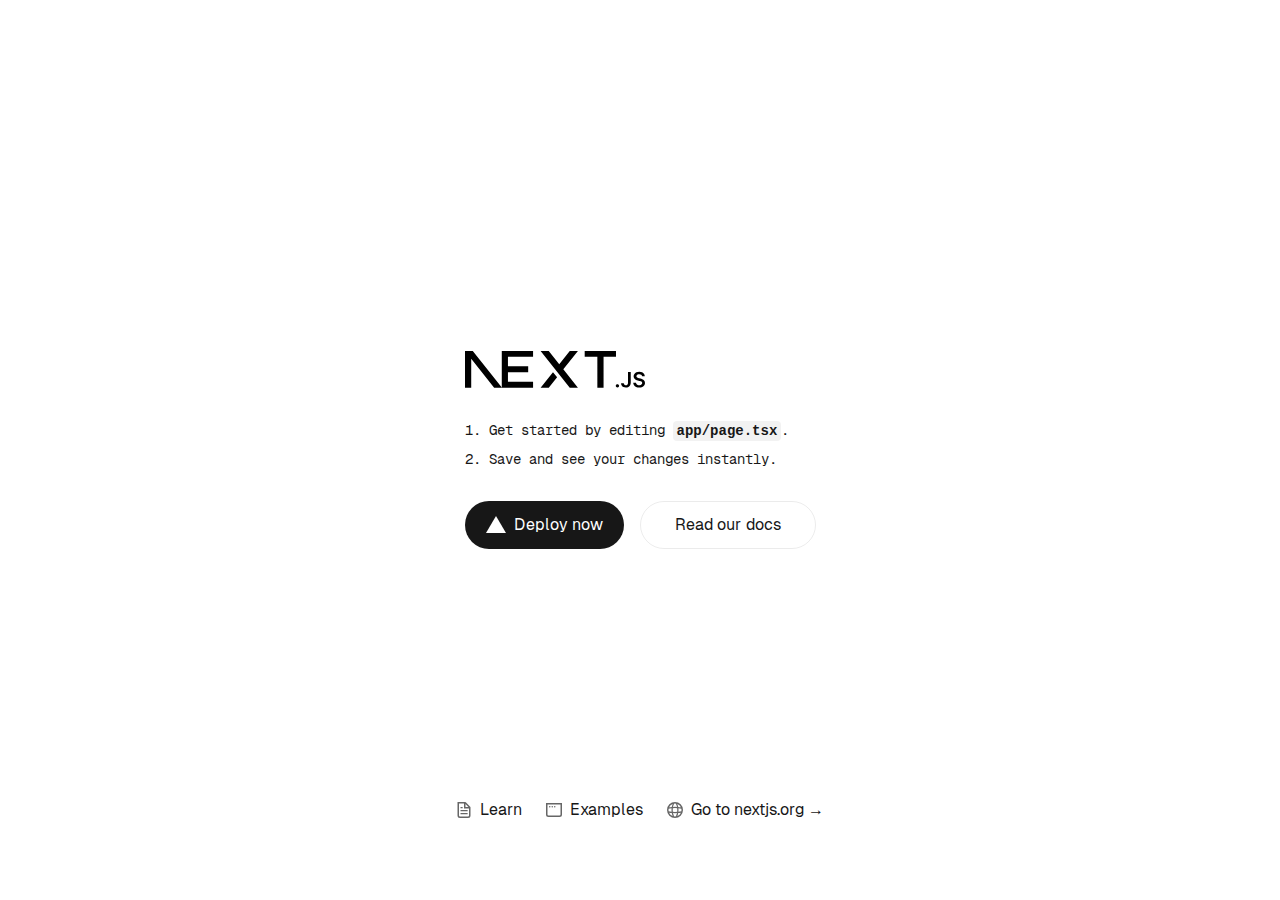
<file: index.html>
<!DOCTYPE html><html lang="en"><head><meta charSet="utf-8"/><meta name="viewport" content="width=device-width, initial-scale=1"/><link rel="preload" as="image" href="/next.svg"/><link rel="stylesheet" href="/_next/static/css/d791e063570cc7d5.css" data-precedence="next"/><link rel="preload" as="script" fetchPriority="low" href="/_next/static/chunks/webpack-8198d1914d7fdac4.js"/><script src="/_next/static/chunks/4bd1b696-dc53661a9e7a1ea0.js" async=""></script><script src="/_next/static/chunks/517-1edf1bf0d95f0399.js" async=""></script><script src="/_next/static/chunks/main-app-2fc4701574b2741c.js" async=""></script><script src="/_next/static/chunks/970-f2c920474414a598.js" async=""></script><script src="/_next/static/chunks/app/page-f290b87e21486678.js" async=""></script><title>Create Next App</title><meta name="description" content="Generated by create next app"/><link rel="icon" href="/favicon.ico" type="image/x-icon" sizes="16x16"/><script src="/_next/static/chunks/polyfills-42372ed130431b0a.js" noModule=""></script></head><body class="__variable_5cfdac __variable_9a8899 antialiased"><div class="grid grid-rows-[20px_1fr_20px] items-center justify-items-center min-h-screen p-8 pb-20 gap-16 sm:p-20 font-[family-name:var(--font-geist-sans)]"><main class="flex flex-col gap-8 row-start-2 items-center sm:items-start"><img alt="Next.js logo" width="180" height="38" decoding="async" data-nimg="1" class="dark:invert" style="color:transparent" src="/next.svg"/><ol class="list-inside list-decimal text-sm text-center sm:text-left font-[family-name:var(--font-geist-mono)]"><li class="mb-2">Get started by editing<!-- --> <code class="bg-black/[.05] dark:bg-white/[.06] px-1 py-0.5 rounded font-semibold">app/page.tsx</code>.</li><li>Save and see your changes instantly.</li></ol><div class="flex gap-4 items-center flex-col sm:flex-row"><a class="rounded-full border border-solid border-transparent transition-colors flex items-center justify-center bg-foreground text-background gap-2 hover:bg-[#383838] dark:hover:bg-[#ccc] text-sm sm:text-base h-10 sm:h-12 px-4 sm:px-5" href="https://vercel.com/new?utm_source=create-next-app&amp;utm_medium=appdir-template-tw&amp;utm_campaign=create-next-app" target="_blank" rel="noopener noreferrer"><img alt="Vercel logomark" loading="lazy" width="20" height="20" decoding="async" data-nimg="1" class="dark:invert" style="color:transparent" src="/vercel.svg"/>Deploy now</a><a class="rounded-full border border-solid border-black/[.08] dark:border-white/[.145] transition-colors flex items-center justify-center hover:bg-[#f2f2f2] dark:hover:bg-[#1a1a1a] hover:border-transparent text-sm sm:text-base h-10 sm:h-12 px-4 sm:px-5 sm:min-w-44" href="https://nextjs.org/docs?utm_source=create-next-app&amp;utm_medium=appdir-template-tw&amp;utm_campaign=create-next-app" target="_blank" rel="noopener noreferrer">Read our docs</a></div></main><footer class="row-start-3 flex gap-6 flex-wrap items-center justify-center"><a class="flex items-center gap-2 hover:underline hover:underline-offset-4" href="https://nextjs.org/learn?utm_source=create-next-app&amp;utm_medium=appdir-template-tw&amp;utm_campaign=create-next-app" target="_blank" rel="noopener noreferrer"><img aria-hidden="true" alt="File icon" loading="lazy" width="16" height="16" decoding="async" data-nimg="1" style="color:transparent" src="/file.svg"/>Learn</a><a class="flex items-center gap-2 hover:underline hover:underline-offset-4" href="https://vercel.com/templates?framework=next.js&amp;utm_source=create-next-app&amp;utm_medium=appdir-template-tw&amp;utm_campaign=create-next-app" target="_blank" rel="noopener noreferrer"><img aria-hidden="true" alt="Window icon" loading="lazy" width="16" height="16" decoding="async" data-nimg="1" style="color:transparent" src="/window.svg"/>Examples</a><a class="flex items-center gap-2 hover:underline hover:underline-offset-4" href="https://nextjs.org?utm_source=create-next-app&amp;utm_medium=appdir-template-tw&amp;utm_campaign=create-next-app" target="_blank" rel="noopener noreferrer"><img aria-hidden="true" alt="Globe icon" loading="lazy" width="16" height="16" decoding="async" data-nimg="1" style="color:transparent" src="/globe.svg"/>Go to nextjs.org →</a></footer></div><script src="/_next/static/chunks/webpack-8198d1914d7fdac4.js" async=""></script><script>(self.__next_f=self.__next_f||[]).push([0])</script><script>self.__next_f.push([1,"1:\"$Sreact.fragment\"\n2:I[5244,[],\"\"]\n3:I[3866,[],\"\"]\n4:I[7970,[\"970\",\"static/chunks/970-f2c920474414a598.js\",\"974\",\"static/chunks/app/page-f290b87e21486678.js\"],\"Image\"]\n5:I[6213,[],\"OutletBoundary\"]\n7:I[6213,[],\"MetadataBoundary\"]\n9:I[6213,[],\"ViewportBoundary\"]\nb:I[4835,[],\"\"]\n:HL[\"/_next/static/css/d791e063570cc7d5.css\",\"style\"]\n"])</script><script>self.__next_f.push([1,"0:{\"P\":null,\"b\":\"r3PnPrddVzwx9t3SJOOD2\",\"p\":\"\",\"c\":[\"\",\"\"],\"i\":false,\"f\":[[[\"\",{\"children\":[\"__PAGE__\",{}]},\"$undefined\",\"$undefined\",true],[\"\",[\"$\",\"$1\",\"c\",{\"children\":[[[\"$\",\"link\",\"0\",{\"rel\":\"stylesheet\",\"href\":\"/_next/static/css/d791e063570cc7d5.css\",\"precedence\":\"next\",\"crossOrigin\":\"$undefined\",\"nonce\":\"$undefined\"}]],[\"$\",\"html\",null,{\"lang\":\"en\",\"children\":[\"$\",\"body\",null,{\"className\":\"__variable_5cfdac __variable_9a8899 antialiased\",\"children\":[\"$\",\"$L2\",null,{\"parallelRouterKey\":\"children\",\"segmentPath\":[\"children\"],\"error\":\"$undefined\",\"errorStyles\":\"$undefined\",\"errorScripts\":\"$undefined\",\"template\":[\"$\",\"$L3\",null,{}],\"templateStyles\":\"$undefined\",\"templateScripts\":\"$undefined\",\"notFound\":[[],[[\"$\",\"title\",null,{\"children\":\"404: This page could not be found.\"}],[\"$\",\"div\",null,{\"style\":{\"fontFamily\":\"system-ui,\\\"Segoe UI\\\",Roboto,Helvetica,Arial,sans-serif,\\\"Apple Color Emoji\\\",\\\"Segoe UI Emoji\\\"\",\"height\":\"100vh\",\"textAlign\":\"center\",\"display\":\"flex\",\"flexDirection\":\"column\",\"alignItems\":\"center\",\"justifyContent\":\"center\"},\"children\":[\"$\",\"div\",null,{\"children\":[[\"$\",\"style\",null,{\"dangerouslySetInnerHTML\":{\"__html\":\"body{color:#000;background:#fff;margin:0}.next-error-h1{border-right:1px solid rgba(0,0,0,.3)}@media (prefers-color-scheme:dark){body{color:#fff;background:#000}.next-error-h1{border-right:1px solid rgba(255,255,255,.3)}}\"}}],[\"$\",\"h1\",null,{\"className\":\"next-error-h1\",\"style\":{\"display\":\"inline-block\",\"margin\":\"0 20px 0 0\",\"padding\":\"0 23px 0 0\",\"fontSize\":24,\"fontWeight\":500,\"verticalAlign\":\"top\",\"lineHeight\":\"49px\"},\"children\":404}],[\"$\",\"div\",null,{\"style\":{\"display\":\"inline-block\"},\"children\":[\"$\",\"h2\",null,{\"style\":{\"fontSize\":14,\"fontWeight\":400,\"lineHeight\":\"49px\",\"margin\":0},\"children\":\"This page could not be found.\"}]}]]}]}]]],\"forbidden\":\"$undefined\",\"unauthorized\":\"$undefined\"}]}]}]]}],{\"children\":[\"__PAGE__\",[\"$\",\"$1\",\"c\",{\"children\":[[\"$\",\"div\",null,{\"className\":\"grid grid-rows-[20px_1fr_20px] items-center justify-items-center min-h-screen p-8 pb-20 gap-16 sm:p-20 font-[family-name:var(--font-geist-sans)]\",\"children\":[[\"$\",\"main\",null,{\"className\":\"flex flex-col gap-8 row-start-2 items-center sm:items-start\",\"children\":[[\"$\",\"$L4\",null,{\"className\":\"dark:invert\",\"src\":\"/next.svg\",\"alt\":\"Next.js logo\",\"width\":180,\"height\":38,\"priority\":true}],[\"$\",\"ol\",null,{\"className\":\"list-inside list-decimal text-sm text-center sm:text-left font-[family-name:var(--font-geist-mono)]\",\"children\":[[\"$\",\"li\",null,{\"className\":\"mb-2\",\"children\":[\"Get started by editing\",\" \",[\"$\",\"code\",null,{\"className\":\"bg-black/[.05] dark:bg-white/[.06] px-1 py-0.5 rounded font-semibold\",\"children\":\"app/page.tsx\"}],\".\"]}],[\"$\",\"li\",null,{\"children\":\"Save and see your changes instantly.\"}]]}],[\"$\",\"div\",null,{\"className\":\"flex gap-4 items-center flex-col sm:flex-row\",\"children\":[[\"$\",\"a\",null,{\"className\":\"rounded-full border border-solid border-transparent transition-colors flex items-center justify-center bg-foreground text-background gap-2 hover:bg-[#383838] dark:hover:bg-[#ccc] text-sm sm:text-base h-10 sm:h-12 px-4 sm:px-5\",\"href\":\"https://vercel.com/new?utm_source=create-next-app\u0026utm_medium=appdir-template-tw\u0026utm_campaign=create-next-app\",\"target\":\"_blank\",\"rel\":\"noopener noreferrer\",\"children\":[[\"$\",\"$L4\",null,{\"className\":\"dark:invert\",\"src\":\"/vercel.svg\",\"alt\":\"Vercel logomark\",\"width\":20,\"height\":20}],\"Deploy now\"]}],[\"$\",\"a\",null,{\"className\":\"rounded-full border border-solid border-black/[.08] dark:border-white/[.145] transition-colors flex items-center justify-center hover:bg-[#f2f2f2] dark:hover:bg-[#1a1a1a] hover:border-transparent text-sm sm:text-base h-10 sm:h-12 px-4 sm:px-5 sm:min-w-44\",\"href\":\"https://nextjs.org/docs?utm_source=create-next-app\u0026utm_medium=appdir-template-tw\u0026utm_campaign=create-next-app\",\"target\":\"_blank\",\"rel\":\"noopener noreferrer\",\"children\":\"Read our docs\"}]]}]]}],[\"$\",\"footer\",null,{\"className\":\"row-start-3 flex gap-6 flex-wrap items-center justify-center\",\"children\":[[\"$\",\"a\",null,{\"className\":\"flex items-center gap-2 hover:underline hover:underline-offset-4\",\"href\":\"https://nextjs.org/learn?utm_source=create-next-app\u0026utm_medium=appdir-template-tw\u0026utm_campaign=create-next-app\",\"target\":\"_blank\",\"rel\":\"noopener noreferrer\",\"children\":[[\"$\",\"$L4\",null,{\"aria-hidden\":true,\"src\":\"/file.svg\",\"alt\":\"File icon\",\"width\":16,\"height\":16}],\"Learn\"]}],[\"$\",\"a\",null,{\"className\":\"flex items-center gap-2 hover:underline hover:underline-offset-4\",\"href\":\"https://vercel.com/templates?framework=next.js\u0026utm_source=create-next-app\u0026utm_medium=appdir-template-tw\u0026utm_campaign=create-next-app\",\"target\":\"_blank\",\"rel\":\"noopener noreferrer\",\"children\":[[\"$\",\"$L4\",null,{\"aria-hidden\":true,\"src\":\"/window.svg\",\"alt\":\"Window icon\",\"width\":16,\"height\":16}],\"Examples\"]}],[\"$\",\"a\",null,{\"className\":\"flex items-center gap-2 hover:underline hover:underline-offset-4\",\"href\":\"https://nextjs.org?utm_source=create-next-app\u0026utm_medium=appdir-template-tw\u0026utm_campaign=create-next-app\",\"target\":\"_blank\",\"rel\":\"noopener noreferrer\",\"children\":[[\"$\",\"$L4\",null,{\"aria-hidden\":true,\"src\":\"/globe.svg\",\"alt\":\"Globe icon\",\"width\":16,\"height\":16}],\"Go to nextjs.org →\"]}]]}]]}],null,[\"$\",\"$L5\",null,{\"children\":\"$L6\"}]]}],{},null,false]},null,false],[\"$\",\"$1\",\"h\",{\"children\":[null,[\"$\",\"$1\",\"TvIU3uZhISY1XEf0iXPJP\",{\"children\":[[\"$\",\"$L7\",null,{\"children\":\"$L8\"}],[\"$\",\"$L9\",null,{\"children\":\"$La\"}],null]}]]}],false]],\"m\":\"$undefined\",\"G\":[\"$b\",\"$undefined\"],\"s\":false,\"S\":true}\n"])</script><script>self.__next_f.push([1,"a:[[\"$\",\"meta\",\"0\",{\"name\":\"viewport\",\"content\":\"width=device-width, initial-scale=1\"}]]\n8:[[\"$\",\"meta\",\"0\",{\"charSet\":\"utf-8\"}],[\"$\",\"title\",\"1\",{\"children\":\"Create Next App\"}],[\"$\",\"meta\",\"2\",{\"name\":\"description\",\"content\":\"Generated by create next app\"}],[\"$\",\"link\",\"3\",{\"rel\":\"icon\",\"href\":\"/favicon.ico\",\"type\":\"image/x-icon\",\"sizes\":\"16x16\"}]]\n"])</script><script>self.__next_f.push([1,"6:null\n"])</script></body></html>
</file>
<file: _next/static/css/d791e063570cc7d5.css>
@font-face{font-family:Geist;font-style:normal;font-weight:100 900;font-display:swap;src:url(/_next/static/media/8d697b304b401681-s.woff2) format("woff2");unicode-range:u+0301,u+0400-045f,u+0490-0491,u+04b0-04b1,u+2116}@font-face{font-family:Geist;font-style:normal;font-weight:100 900;font-display:swap;src:url(/_next/static/media/ba015fad6dcf6784-s.woff2) format("woff2");unicode-range:u+0100-02ba,u+02bd-02c5,u+02c7-02cc,u+02ce-02d7,u+02dd-02ff,u+0304,u+0308,u+0329,u+1d00-1dbf,u+1e00-1e9f,u+1ef2-1eff,u+2020,u+20a0-20ab,u+20ad-20c0,u+2113,u+2c60-2c7f,u+a720-a7ff}@font-face{font-family:Geist;font-style:normal;font-weight:100 900;font-display:swap;src:url(/_next/static/media/569ce4b8f30dc480-s.p.woff2) format("woff2");unicode-range:u+00??,u+0131,u+0152-0153,u+02bb-02bc,u+02c6,u+02da,u+02dc,u+0304,u+0308,u+0329,u+2000-206f,u+20ac,u+2122,u+2191,u+2193,u+2212,u+2215,u+feff,u+fffd}@font-face{font-family:Geist Fallback;src:local("Arial");ascent-override:95.94%;descent-override:28.16%;line-gap-override:0.00%;size-adjust:104.76%}.__className_5cfdac{font-family:Geist,Geist Fallback;font-style:normal}.__variable_5cfdac{--font-geist-sans:"Geist","Geist Fallback"}@font-face{font-family:Geist Mono;font-style:normal;font-weight:100 900;font-display:swap;src:url(/_next/static/media/9610d9e46709d722-s.woff2) format("woff2");unicode-range:u+0301,u+0400-045f,u+0490-0491,u+04b0-04b1,u+2116}@font-face{font-family:Geist Mono;font-style:normal;font-weight:100 900;font-display:swap;src:url(/_next/static/media/747892c23ea88013-s.woff2) format("woff2");unicode-range:u+0100-02ba,u+02bd-02c5,u+02c7-02cc,u+02ce-02d7,u+02dd-02ff,u+0304,u+0308,u+0329,u+1d00-1dbf,u+1e00-1e9f,u+1ef2-1eff,u+2020,u+20a0-20ab,u+20ad-20c0,u+2113,u+2c60-2c7f,u+a720-a7ff}@font-face{font-family:Geist Mono;font-style:normal;font-weight:100 900;font-display:swap;src:url(/_next/static/media/93f479601ee12b01-s.p.woff2) format("woff2");unicode-range:u+00??,u+0131,u+0152-0153,u+02bb-02bc,u+02c6,u+02da,u+02dc,u+0304,u+0308,u+0329,u+2000-206f,u+20ac,u+2122,u+2191,u+2193,u+2212,u+2215,u+feff,u+fffd}@font-face{font-family:Geist Mono Fallback;src:local("Arial");ascent-override:74.67%;descent-override:21.92%;line-gap-override:0.00%;size-adjust:134.59%}.__className_9a8899{font-family:Geist Mono,Geist Mono Fallback;font-style:normal}.__variable_9a8899{--font-geist-mono:"Geist Mono","Geist Mono Fallback"}*,:after,:before{--tw-border-spacing-x:0;--tw-border-spacing-y:0;--tw-translate-x:0;--tw-translate-y:0;--tw-rotate:0;--tw-skew-x:0;--tw-skew-y:0;--tw-scale-x:1;--tw-scale-y:1;--tw-pan-x: ;--tw-pan-y: ;--tw-pinch-zoom: ;--tw-scroll-snap-strictness:proximity;--tw-gradient-from-position: ;--tw-gradient-via-position: ;--tw-gradient-to-position: ;--tw-ordinal: ;--tw-slashed-zero: ;--tw-numeric-figure: ;--tw-numeric-spacing: ;--tw-numeric-fraction: ;--tw-ring-inset: ;--tw-ring-offset-width:0px;--tw-ring-offset-color:#fff;--tw-ring-color:rgba(59,130,246,.5);--tw-ring-offset-shadow:0 0 #0000;--tw-ring-shadow:0 0 #0000;--tw-shadow:0 0 #0000;--tw-shadow-colored:0 0 #0000;--tw-blur: ;--tw-brightness: ;--tw-contrast: ;--tw-grayscale: ;--tw-hue-rotate: ;--tw-invert: ;--tw-saturate: ;--tw-sepia: ;--tw-drop-shadow: ;--tw-backdrop-blur: ;--tw-backdrop-brightness: ;--tw-backdrop-contrast: ;--tw-backdrop-grayscale: ;--tw-backdrop-hue-rotate: ;--tw-backdrop-invert: ;--tw-backdrop-opacity: ;--tw-backdrop-saturate: ;--tw-backdrop-sepia: ;--tw-contain-size: ;--tw-contain-layout: ;--tw-contain-paint: ;--tw-contain-style: }::backdrop{--tw-border-spacing-x:0;--tw-border-spacing-y:0;--tw-translate-x:0;--tw-translate-y:0;--tw-rotate:0;--tw-skew-x:0;--tw-skew-y:0;--tw-scale-x:1;--tw-scale-y:1;--tw-pan-x: ;--tw-pan-y: ;--tw-pinch-zoom: ;--tw-scroll-snap-strictness:proximity;--tw-gradient-from-position: ;--tw-gradient-via-position: ;--tw-gradient-to-position: ;--tw-ordinal: ;--tw-slashed-zero: ;--tw-numeric-figure: ;--tw-numeric-spacing: ;--tw-numeric-fraction: ;--tw-ring-inset: ;--tw-ring-offset-width:0px;--tw-ring-offset-color:#fff;--tw-ring-color:rgba(59,130,246,.5);--tw-ring-offset-shadow:0 0 #0000;--tw-ring-shadow:0 0 #0000;--tw-shadow:0 0 #0000;--tw-shadow-colored:0 0 #0000;--tw-blur: ;--tw-brightness: ;--tw-contrast: ;--tw-grayscale: ;--tw-hue-rotate: ;--tw-invert: ;--tw-saturate: ;--tw-sepia: ;--tw-drop-shadow: ;--tw-backdrop-blur: ;--tw-backdrop-brightness: ;--tw-backdrop-contrast: ;--tw-backdrop-grayscale: ;--tw-backdrop-hue-rotate: ;--tw-backdrop-invert: ;--tw-backdrop-opacity: ;--tw-backdrop-saturate: ;--tw-backdrop-sepia: ;--tw-contain-size: ;--tw-contain-layout: ;--tw-contain-paint: ;--tw-contain-style: }/*
! tailwindcss v3.4.17 | MIT License | https://tailwindcss.com
*/*,:after,:before{box-sizing:border-box;border:0 solid #e5e7eb}:after,:before{--tw-content:""}:host,html{line-height:1.5;-webkit-text-size-adjust:100%;-moz-tab-size:4;tab-size:4;font-family:ui-sans-serif,system-ui,sans-serif,Apple Color Emoji,Segoe UI Emoji,Segoe UI Symbol,Noto Color Emoji;font-feature-settings:normal;font-variation-settings:normal;-webkit-tap-highlight-color:transparent}body{margin:0;line-height:inherit}hr{height:0;color:inherit;border-top-width:1px}abbr:where([title]){text-decoration:underline dotted}h1,h2,h3,h4,h5,h6{font-size:inherit;font-weight:inherit}a{color:inherit;text-decoration:inherit}b,strong{font-weight:bolder}code,kbd,pre,samp{font-family:ui-monospace,SFMono-Regular,Menlo,Monaco,Consolas,Liberation Mono,Courier New,monospace;font-feature-settings:normal;font-variation-settings:normal;font-size:1em}small{font-size:80%}sub,sup{font-size:75%;line-height:0;position:relative;vertical-align:baseline}sub{bottom:-.25em}sup{top:-.5em}table{text-indent:0;border-color:inherit;border-collapse:collapse}button,input,optgroup,select,textarea{font-family:inherit;font-feature-settings:inherit;font-variation-settings:inherit;font-size:100%;font-weight:inherit;line-height:inherit;letter-spacing:inherit;color:inherit;margin:0;padding:0}button,select{text-transform:none}button,input:where([type=button]),input:where([type=reset]),input:where([type=submit]){-webkit-appearance:button;background-color:transparent;background-image:none}:-moz-focusring{outline:auto}:-moz-ui-invalid{box-shadow:none}progress{vertical-align:baseline}::-webkit-inner-spin-button,::-webkit-outer-spin-button{height:auto}[type=search]{-webkit-appearance:textfield;outline-offset:-2px}::-webkit-search-decoration{-webkit-appearance:none}::-webkit-file-upload-button{-webkit-appearance:button;font:inherit}summary{display:list-item}blockquote,dd,dl,figure,h1,h2,h3,h4,h5,h6,hr,p,pre{margin:0}fieldset{margin:0}fieldset,legend{padding:0}menu,ol,ul{list-style:none;margin:0;padding:0}dialog{padding:0}textarea{resize:vertical}input::placeholder,textarea::placeholder{opacity:1;color:#9ca3af}[role=button],button{cursor:pointer}:disabled{cursor:default}audio,canvas,embed,iframe,img,object,svg,video{display:block;vertical-align:middle}img,video{max-width:100%;height:auto}[hidden]:where(:not([hidden=until-found])){display:none}.container{width:100%}@media (min-width:640px){.container{max-width:640px}}@media (min-width:768px){.container{max-width:768px}}@media (min-width:1024px){.container{max-width:1024px}}@media (min-width:1280px){.container{max-width:1280px}}@media (min-width:1536px){.container{max-width:1536px}}.row-start-2{grid-row-start:2}.row-start-3{grid-row-start:3}.mx-auto{margin-left:auto;margin-right:auto}.mb-2{margin-bottom:.5rem}.mt-2{margin-top:.5rem}.flex{display:flex}.grid{display:grid}.h-10{height:2.5rem}.min-h-screen{min-height:100vh}.list-inside{list-style-position:inside}.list-decimal{list-style-type:decimal}.grid-rows-\[20px_1fr_20px\]{grid-template-rows:20px 1fr 20px}.flex-col{flex-direction:column}.flex-wrap{flex-wrap:wrap}.items-center{align-items:center}.justify-center{justify-content:center}.justify-items-center{justify-items:center}.gap-16{gap:4rem}.gap-2{gap:.5rem}.gap-4{gap:1rem}.gap-6{gap:1.5rem}.gap-8{gap:2rem}.rounded{border-radius:.25rem}.rounded-full{border-radius:9999px}.border{border-width:1px}.border-solid{border-style:solid}.border-black\/\[\.08\]{border-color:rgba(0,0,0,.08)}.border-transparent{border-color:transparent}.bg-black\/\[\.05\]{background-color:rgba(0,0,0,.05)}.bg-foreground{background-color:var(--foreground)}.bg-white{--tw-bg-opacity:1;background-color:rgb(255 255 255/var(--tw-bg-opacity,1))}.p-8{padding:2rem}.px-1{padding-left:.25rem;padding-right:.25rem}.px-4{padding-left:1rem;padding-right:1rem}.py-0\.5{padding-top:.125rem;padding-bottom:.125rem}.py-2{padding-top:.5rem;padding-bottom:.5rem}.pb-20{padding-bottom:5rem}.text-center{text-align:center}.text-right{text-align:right}.align-middle{vertical-align:middle}.font-\[family-name\:var\(--font-geist-mono\)\]{font-family:var(--font-geist-mono)}.font-\[family-name\:var\(--font-geist-sans\)\]{font-family:var(--font-geist-sans)}.text-sm{font-size:.875rem;line-height:1.25rem}.font-semibold{font-weight:600}.text-background{color:var(--background)}.text-white{--tw-text-opacity:1;color:rgb(255 255 255/var(--tw-text-opacity,1))}.antialiased{-webkit-font-smoothing:antialiased;-moz-osx-font-smoothing:grayscale}.transition-colors{transition-property:color,background-color,border-color,text-decoration-color,fill,stroke;transition-timing-function:cubic-bezier(.4,0,.2,1);transition-duration:.15s}:root{--background:#fff;--foreground:#171717}@media (prefers-color-scheme:dark){:root{--background:#0a0a0a;--foreground:#ededed}}body{color:var(--foreground);background:var(--background);font-family:Arial,Helvetica,sans-serif}.hover\:border-transparent:hover{border-color:transparent}.hover\:bg-\[\#383838\]:hover{--tw-bg-opacity:1;background-color:rgb(56 56 56/var(--tw-bg-opacity,1))}.hover\:bg-\[\#f2f2f2\]:hover{--tw-bg-opacity:1;background-color:rgb(242 242 242/var(--tw-bg-opacity,1))}.hover\:underline:hover{text-decoration-line:underline}.hover\:underline-offset-4:hover{text-underline-offset:4px}@media (min-width:640px){.sm\:h-12{height:3rem}.sm\:min-w-44{min-width:11rem}.sm\:flex-row{flex-direction:row}.sm\:items-start{align-items:flex-start}.sm\:p-20{padding:5rem}.sm\:px-5{padding-left:1.25rem;padding-right:1.25rem}.sm\:text-left{text-align:left}.sm\:text-base{font-size:1rem;line-height:1.5rem}}@media (prefers-color-scheme:dark){.dark\:border-white\/\[\.145\]{border-color:hsla(0,0%,100%,.145)}.dark\:bg-white\/\[\.06\]{background-color:hsla(0,0%,100%,.06)}.dark\:invert{--tw-invert:invert(100%);filter:var(--tw-blur) var(--tw-brightness) var(--tw-contrast) var(--tw-grayscale) var(--tw-hue-rotate) var(--tw-invert) var(--tw-saturate) var(--tw-sepia) var(--tw-drop-shadow)}.dark\:hover\:bg-\[\#1a1a1a\]:hover{--tw-bg-opacity:1;background-color:rgb(26 26 26/var(--tw-bg-opacity,1))}.dark\:hover\:bg-\[\#ccc\]:hover{--tw-bg-opacity:1;background-color:rgb(204 204 204/var(--tw-bg-opacity,1))}}
</file>
